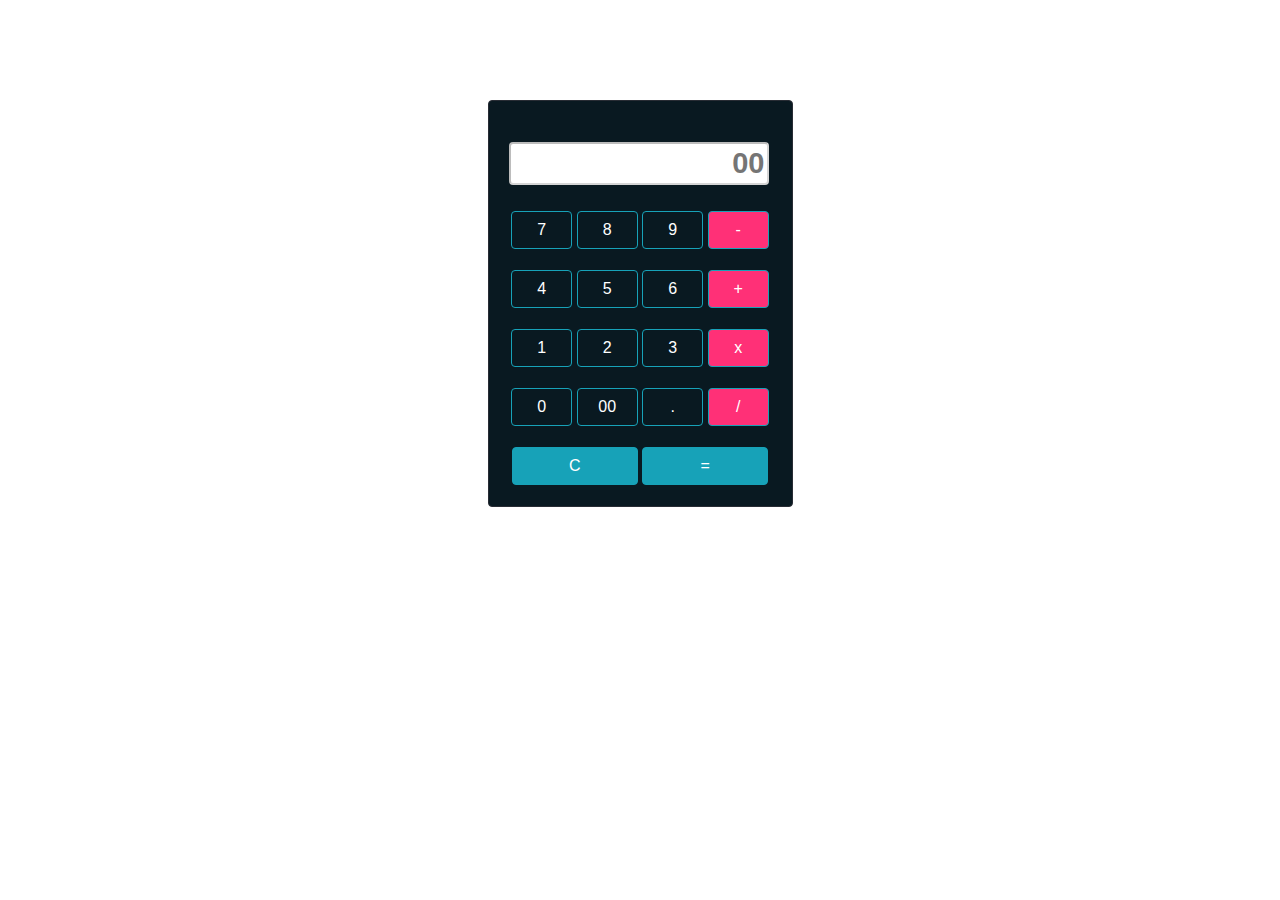
<file: index.html>
<!doctype html>
<html lang="en">
  <head>
    <!-- Required meta tags -->
    <meta charset="utf-8">
    <meta name="viewport" content="width=device-width, initial-scale=1, shrink-to-fit=no">

    <!-- Bootstrap CSS -->
    <link rel="stylesheet" href="https://cdn.jsdelivr.net/npm/bootstrap@4.5.3/dist/css/bootstrap.min.css" integrity="sha384-TX8t27EcRE3e/ihU7zmQxVncDAy5uIKz4rEkgIXeMed4M0jlfIDPvg6uqKI2xXr2" crossorigin="anonymous">

    <title>simple calculator</title>
    <link rel="stylesheet" href="bootstrap.css">
    <link rel="stylesheet" href="style.css">
    <link rel="stylesheet" href="font-awesome.min.css">
  </head>
  <body>
    <div class="calculator">
      <form class="form" action="index.html" method="post">
        <input type="text" name="display" value="" class="display" placeholder="00" disabled>
        <div class="button-area">
          <div class="line">
            <input type="button" name="btn" value="7" class="btn btn-info mt" onclick="form.display.value += '7'">
            <input type="button" name="btn" value="8" class="btn btn-info mt" onclick="form.display.value += '8'">
            <input type="button" name="btn" value="9" class="btn btn-info mt" onclick="form.display.value += '9'">
            <input type="button" name="btn" value="-" class="btn btn-info mv" onclick="form.display.value += '-'">
          </div>

          <div class="line">
            <input type="button" name="btn" value="4" class="btn btn-info mt" onclick="form.display.value += '4'">
            <input type="button" name="btn" value="5" class="btn btn-info mt" onclick="form.display.value += '5'">
            <input type="button" name="btn" value="6" class="btn btn-info mt" onclick="form.display.value += '6'">
            <input type="button" name="btn" value="+" class="btn btn-info mv" onclick="form.display.value += '+'">
          </div>

          <div class="line">
            <input type="button" name="btn" value="1" class="btn btn-info mt" onclick="form.display.value += '1'">
            <input type="button" name="btn" value="2" class="btn btn-info mt" onclick="form.display.value += '2'">
            <input type="button" name="btn" value="3" class="btn btn-info mt" onclick="form.display.value += '3'">
            <input type="button" name="btn" value="x" class="btn btn-info mv" onclick="form.display.value += '*'">
          </div>

          <div class="line">
            <input type="button" name="btn" value="0" class="btn btn-info mt" onclick="form.display.value += '0'">
            <input type="button" name="btn" value="00" class="btn btn-info mt" onclick="form.display.value += '00'">
            <input type="button" name="btn" value="." class="btn btn-info mt" onclick="form.display.value += '.'">
            <input type="button" name="btn" value="/" class="btn btn-info mv" onclick="form.display.value += '/'">
          </div>

          <div class="last">
            <input type="button" name="btn" value="C" class="btn btn-info mk" onclick="form.display.value = ''">
            <input type="button" name="btn" value="=" class="btn btn-info mk" onclick="form.display.value = eval(form.display.value)">
          </div>

        </div>
      </form>
    </div>


    <script src="https://code.jquery.com/jquery-3.5.1.slim.min.js" integrity="sha384-DfXdz2htPH0lsSSs5nCTpuj/zy4C+OGpamoFVy38MVBnE+IbbVYUew+OrCXaRkfj" crossorigin="anonymous"></script>
    <script src="https://cdn.jsdelivr.net/npm/bootstrap@4.5.3/dist/js/bootstrap.bundle.min.js" integrity="sha384-ho+j7jyWK8fNQe+A12Hb8AhRq26LrZ/JpcUGGOn+Y7RsweNrtN/tE3MoK7ZeZDyx" crossorigin="anonymous"></script>

    <!-- Option 2: jQuery, Popper.js, and Bootstrap JS
    <script src="https://code.jquery.com/jquery-3.5.1.slim.min.js" integrity="sha384-DfXdz2htPH0lsSSs5nCTpuj/zy4C+OGpamoFVy38MVBnE+IbbVYUew+OrCXaRkfj" crossorigin="anonymous"></script>
    <script src="https://cdn.jsdelivr.net/npm/popper.js@1.16.1/dist/umd/popper.min.js" integrity="sha384-9/reFTGAW83EW2RDu2S0VKaIzap3H66lZH81PoYlFhbGU+6BZp6G7niu735Sk7lN" crossorigin="anonymous"></script>
    <script src="https://cdn.jsdelivr.net/npm/bootstrap@4.5.3/dist/js/bootstrap.min.js" integrity="sha384-w1Q4orYjBQndcko6MimVbzY0tgp4pWB4lZ7lr30WKz0vr/aWKhXdBNmNb5D92v7s" crossorigin="anonymous"></script>
    -->
  </body>
</html>
</file>
<file: style.css>
.calculator{
height: 407px;
width: 305px;
background-color: #091921;
border: 1px solid #282c34;
margin: 0 auto;
margin-top: 100px;
border-radius: 4px;

}
.line{
margin: 15px auto;
text-align: center;
}

.btn {
  padding: 6px !important;
  width: 61px;
  cursor: pointer;
  margin: 3px auto;
}
.display {
width: 260px;
text-align: right;
margin: 8px auto;
margin-left: 20px;
margin-top: 41px;
height: 43px;
background-color: white;
border-radius: 4px;
font-size: 29px;
font-weight: bold;
}
.mv{
  background-color: #ff3077;
}
.mt{
  background-color: #091921;
}

.last {
text-align: center;
}

.mk{
width: 126px;

}
</file>
